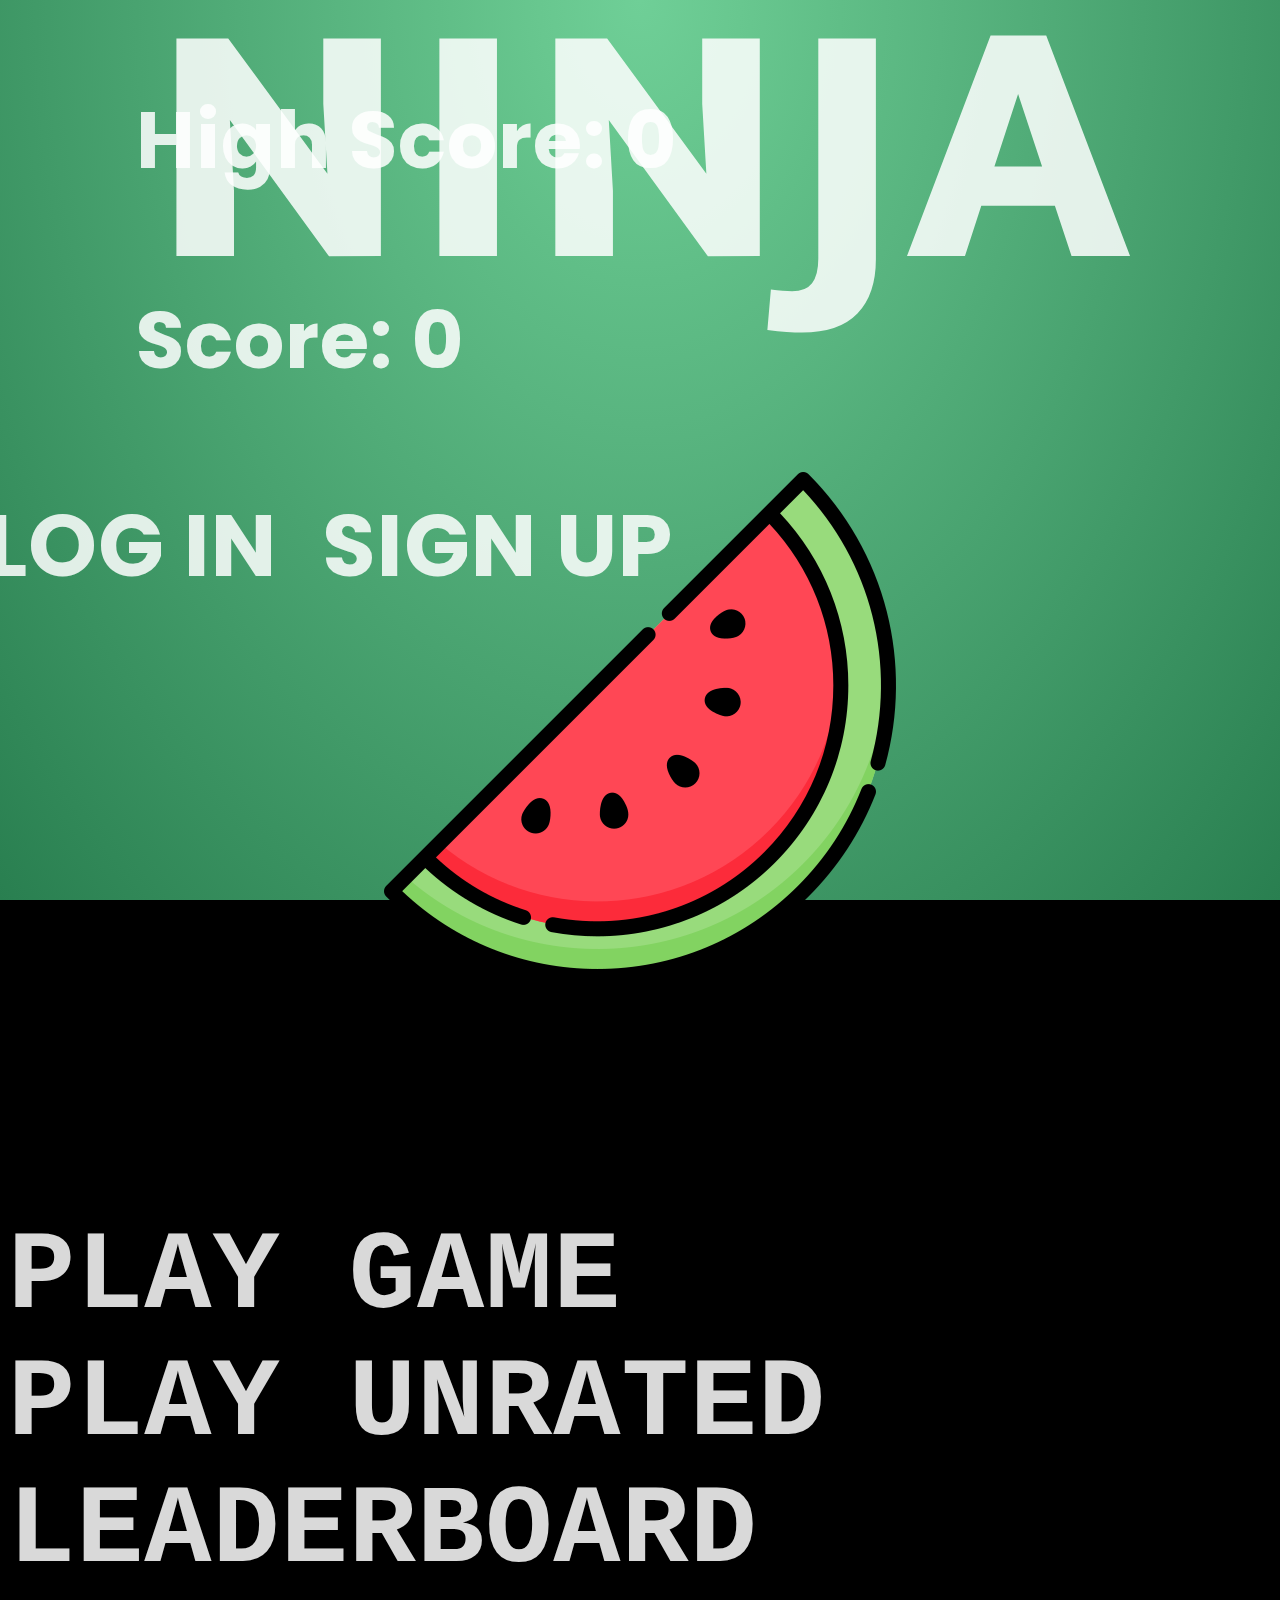
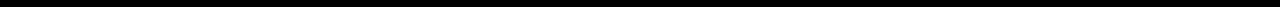
<file: index.html>
<!DOCTYPE html>
<html lang="en">
<head>  
    <meta charset="UTF-8">
    <meta name="viewport" content="width=device-width, initial-scale=1.0">
    <link rel="stylesheet" href="style.css">
    <title>Fruit Ninja 2D</title>
</head>
<body>
    <!-- <canvas id="canvas" > </canvas> -->
    <div id="container">
        <div id="backbutton">
            <-Back
        </div>
        <div class="box0" id="Headers">
            
            <div id="inGameContainer">
                <div class="scoreDiv">
                    <p id="High-sc">High Score: <span class="highscore"></span></p>
                    <p>Score: <span class="score">0</span></p>
                
                </div>
    
            </div>
            <div>
                <span class="nav_item">LOG IN</span>
                
                <span class="nav_item">SIGN UP</span>
            </div>
        </div>
        <div class="box1" id="loading-page">
            <script src="script3.js" defer></script>
            <div id="main_box">
                 FRUIT NINJA 
                <span><img class="fruitloading" src="./fruits/watermelon.png" alt="fruit" id="fruit"></span>
            </div>
            <div class="player">
                <div class="inside">PLAY GAME</div>
                <div class="inside">PLAY UNRATED</div>
                <div class="inside">LEADERBOARD</div>
            </div>
        </div>
        
        <div class="box2" id="game-over-page">
            <div id="main_box">
                GAME OVER
                <img class="fruitloading" src="./fruits/lemon.png" alt="fruit" id="fruit">
            </div>
            <div class="player inside">
                CONTINUE->
            </div>
        </div>

        <div class="box3" id="signup-page">
            <div id="main_box">
                SIGN UP
                <img class="fruitloading" src="./fruits/strawberry.png" alt="fruit" id="fruit">
                <div class="player inside">
                    Username: <input type="text" id="username" placeholder="Enter Username">
                </div>
                <div class="player inside">
                    E-Mail: <input type="email" id="email" placeholder="Enter E-Mail">
                </div>
                <div class="player inside">
                    Password: <input type="password" id="password" placeholder="Enter Password">
                </div>
                <div class="player inside">
                    <button type="button" id="createAccount">Create Account</button>
                </div>
            </div>
        </div>
        <div class="box4" id="login-page">
            <div id="main_box">
                LOG IN
                <img class="fruitloading" src="./fruits/apple.png" alt="fruit" id="fruit">
                <div class="player inside">
                    Username: <input type="text" id="username2" placeholder="Enter Username">
                </div>
                <div class="player inside">
                    Password: <input type="password" id="password2" placeholder="Enter Password">
                </div>
                <div class="player inside">
                    <button type="button" id="login">Enter</button>
                </div>
            </div>
        </div>
    </div>
    <div class="fruits1"></div>
    <div class="fruits2"></div>
    <div class="fruits-container"></div>
    <script type="module" src="script2.js"></script>
</body>
</html>
</file>
<file: style.css>
@import url('https://fonts.googleapis.com/css2?family=Martel+Sans:wght@600&family=Poppins:wght@300;400;700&display=swap');

body {
	margin: 0;
	background-color: #000;
	background-image: radial-gradient(ellipse at top, #6fcf97 0.0%, #68c78f 11.1%, #60be87 22.2%, #59b580 33.3%, #51ac78 44.4%, #49a370 55.6%, #419a68 66.7%, #399160 77.8%, #318858 88.9%, #297f50 100.0%);
    background-repeat: no-repeat;
    background-size: cover;
	/* height: 100vh; */
	overflow: hidden;
	font-family: monospace;
	font-weight: bolder;
	font-size: 3rem;
	letter-spacing: 0.06rem;
	color: rgba(255, 255, 255, 0.85);
}

#container{
    top: 0;
    height: 100vh;
    width: 100vw;
    display: flex;
    flex-flow: column wrap;
    justify-content: center;
    align-items: center;
}

.box0{
    position: fixed;
    font-family: 'Poppins', sans-serif;
    width: 100vw;
    top:0;
    padding:0rem;
    display: flex;
    flex-flow: row wrap;
    font-size: 5.45rem;
    align-items: center;
    justify-content: space-between;
    margin-top: 0rem;
    margin-right: 3rem;
    
}
.scoreDiv{
    font-size: 5rem;
    margin-right: 1rem;
    margin-left: 10rem;
}
.nav_item{
    margin-right: 1rem;
    margin-left: 0.64rem;
}
#main_box{
    font-family: 'Martel Sans', sans-serif;
    font-weight: bolder;
    font-size:20rem;
    text-align: center;
}

.box1{
  z-index:2;
    display: flex;
    flex-flow:column wrap;
    align-items: center;
   justify-content: center;
    margin-top: 0.4rem;

}
.inside{
    width: 100%;
    font-size:7rem;
}
.player .inside:hover {
    background-color: #e69bad;
    border-radius: 2rem;
}

.box2{
    display: none;
    flex-flow: column wrap;
    align-items: center;
    justify-content: center;
    margin-top: 0.4rem;

}
.player{
    z-index: 2;
    display: flex;
    flex-flow: row wrap;
    align-items: center;
    justify-content: center;
    margin-top: 0.4rem;
    font-size: 8rem;
    padding: 0.5rem;
    border-radius: 0.5rem;
    cursor: pointer;
    transition: background-color 0.3s;
}
/* #game-over{
    font-size: 20rem;
} */

.fruits-container {
    position: fixed;
    top: 0;
    left: 0;
    width: 100%;
    height: 100%;
    pointer-events: none;
}

.fruit {
    position: absolute;
    width: 2rem;
    height: 2rem;
    background-size: cover;
    background-position: center;
    will-change: transform;
}

#canvas {
    position: fixed;
    top: 0;
    left: 0;
    width: 100vw;
    height: 100vh;
    pointer-events: auto; 
}


.invisible{
    visibility: hidden;
}

.fruitloading {
    position: relative;
    animation: moveUpDown 1s ease-in-out infinite;
}

@keyframes moveUpDown {
    0%, 100% {
        transform: translateY(0);
    }
    50% {
        transform: translateY(-2rem);
    }
}


/* .Main-title {
    display: inline-block;
    font-family: 'Martel Sans', sans-serif;
    font-weight: bolder;
    font-size: 25rem; /* Adjust the size as needed */
    /* text-align: center;
    overflow: hidden;
    white-space: nowrap;
    animation: typing 0.6s steps(12, end), blink-caret 0.1s step-end infinite;
} */ 

/* @keyframes typing {
    from { width: 0; }
    to { width: 80%; }
} */

/* @keyframes blink-caret {
    from, to { border-right-color: transparent; }
    50% { border-right-color: white; }
} */

/* #signup{
    font-size: 18rem;
    margin-top: 1rem;
    margin-right: 1rem;
    margin-left: 1rem;
    padding: 0.5rem;
    border-radius: 0.5rem;
    cursor: pointer;
    transition: background-color 0.3s;
} */

.player input[type="text"],
.player input[type="email"],
.player input[type="password"] {
    z-index: 2;
    width: 650px;
    padding: 42px 20px;
    margin: 10px 10px;
    border: 2px solid #ffffff;
    border-radius: 17px;
    background: rgba(215, 161, 161, 0.1);
    color: #ffffff;
    font-size: 1.5rem;
    transition: all 0.3s ease;
    /* justify-content: center;
    align-items: center; */
}
.player input::placeholder {
    z-index: 2;
    font-size: 5rem;
    color: rgba(18, 16, 16, 0.7);
    font-family: 'Poppins', sans-serif;
    font-weight: 300;
    justify-content: center;
    align-items: center;
}
.box3{
    display: none;
    flex-flow: column wrap;
    align-items: center;
    justify-content: center;
    margin-top: 0.4rem;
    

}
.nav_item:hover {
    background-color: #f695b3;
    border-radius: 5rem;
    cursor: pointer;
}

#createAccount {
    z-index: 2;
    width: 40rem;
    padding: 12px 24px;
    font-size: 5rem;
    font-family: 'Poppins', sans-serif;
    background-color: #508bf8;
    color: white;
    border: none;
    border-radius: 5px;
    cursor: pointer;
    transition: all 0.3s ease;
    margin-top: 20px;
    text-transform: uppercase;
    font-weight: bold;
}

#createAccount:hover {
    background-color: #0d66ff;
    transform: scale(1.115);
    box-shadow: 0 0 10px rgba(95, 191, 239, 0.5);
}

#backbutton {
    display: none;
    top: 0;
    z-index: 2;
    width: 25rem;
    padding: 12px 24px;
    font-size: 5rem;
    font-family: 'Poppins', sans-serif;
    background-color: #fa6bb7;
    color: white;
    border: none;
    border-radius: 5px;
    cursor: pointer;
    transition: all 0.3s ease;
    margin-top: 20px;
    text-transform: uppercase;
    font-weight: bold;
}
#backbutton:hover {
    background-color: #ff0d7e;
    transform: scale(1.005);
    box-shadow: 0 0 10px rgba(95, 191, 239, 0.5);
}

.box4{
    display: none;
    flex-flow: column wrap;
    align-items: center;
    justify-content: center;
    margin-top: 0.4rem;
    

}
</file>
